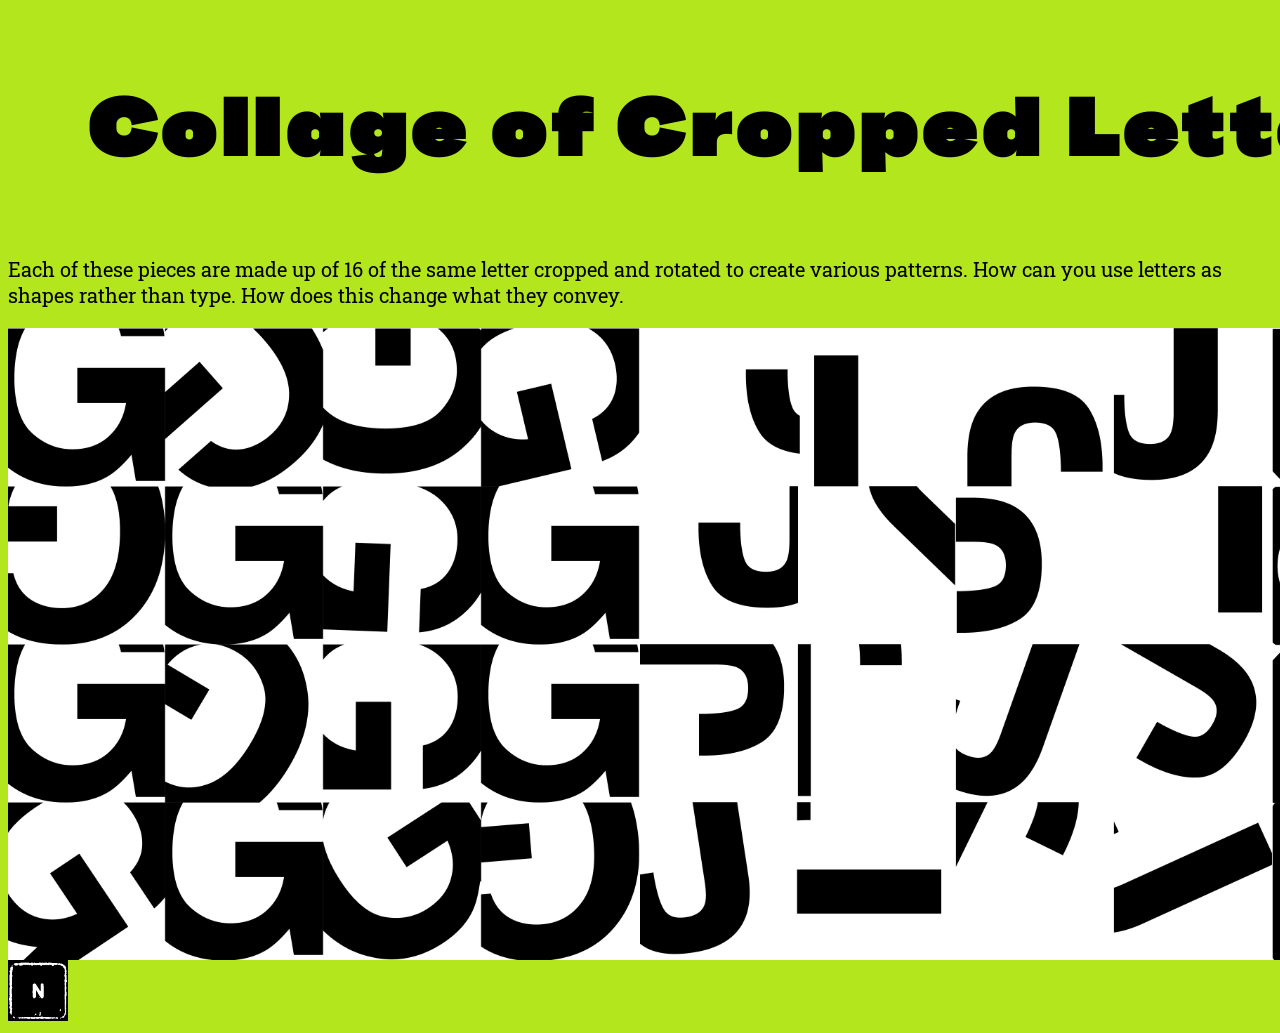
<file: digital-collage/index.html>
<!DOCTYPE html>
<html lang="en">

<head>
     <link rel="stylesheet" href="./styles.css">
     <title>Digital Collage</title>

    <link rel="preconnect" href="https://fonts.googleapis.com">
    <link rel="preconnect" href="https://fonts.gstatic.com" crossorigin>
    <link href="https://fonts.googleapis.com/css2?family=BBH+Sans+Hegarty&display=swap" rel="stylesheet">

    <link rel="preconnect" href="https://fonts.googleapis.com">
    <link rel="preconnect" href="https://fonts.gstatic.com" crossorigin>
    <link href="https://fonts.googleapis.com/css2?family=Roboto+Slab:wght@100..900&display=swap" rel="stylesheet">
</head>

<body>

<h1>Collage of Cropped Letters</h1>

<p id="secondary-text">Each of these pieces are made up of 16 of the same letter cropped and rotated to create various patterns. How can you use letters as shapes rather than type. How does this change what they convey.</p>
   <div class ="projgallery2" >
    <img src="./assets/CroppedLettersAssignment-01 copy.png" alt-text="collage of multiple cropped letters that are rotated and overlapped" style="width:50%">
    <img src="./assets/CroppedLettersAssignment-03 copy.png" alt-text="collage of multiple cropped letters that are rotated and overlapped" style="width:50%">
    <img src="./assets/CroppedLettersAssignment-04 copy.png" alt-text="collage of multiple cropped letters that are rotated and overlapped" style="width:50%">
     <img src="./assets/CroppedLettersAssignment-06 copy.png" alt-text="collage of multiple cropped letters that are rotated and overlapped" style="width:50%">
 <img src="./assets/CroppedLettersAssignment-07 copy.png" alt-text="collage of multiple cropped letters that are rotated and overlapped" style="width:50%">
 <img src="./assets/CroppedLettersAssignmentpt2-12 copy.png" alt-text="collage of multiple cropped letters that are rotated and overlapped" style="width:50%">
 <img src="./assets/CroppedLettersAssignmentpt2-13 copy.png" alt-text="collage of multiple cropped letters that are rotated and overlapped" style="width:50%">
 <img src="./assets/CroppedLettersAssignmentpt2-16 copy.png" alt-text="collage of multiple cropped letters that are rotated and overlapped" style="width:50%">

</div>
</body>
    <a href="../index.html"><img src="../assets/home-key.png" alt="homekey" style="width:60px"> </a>


</body>
















</html>
</file>
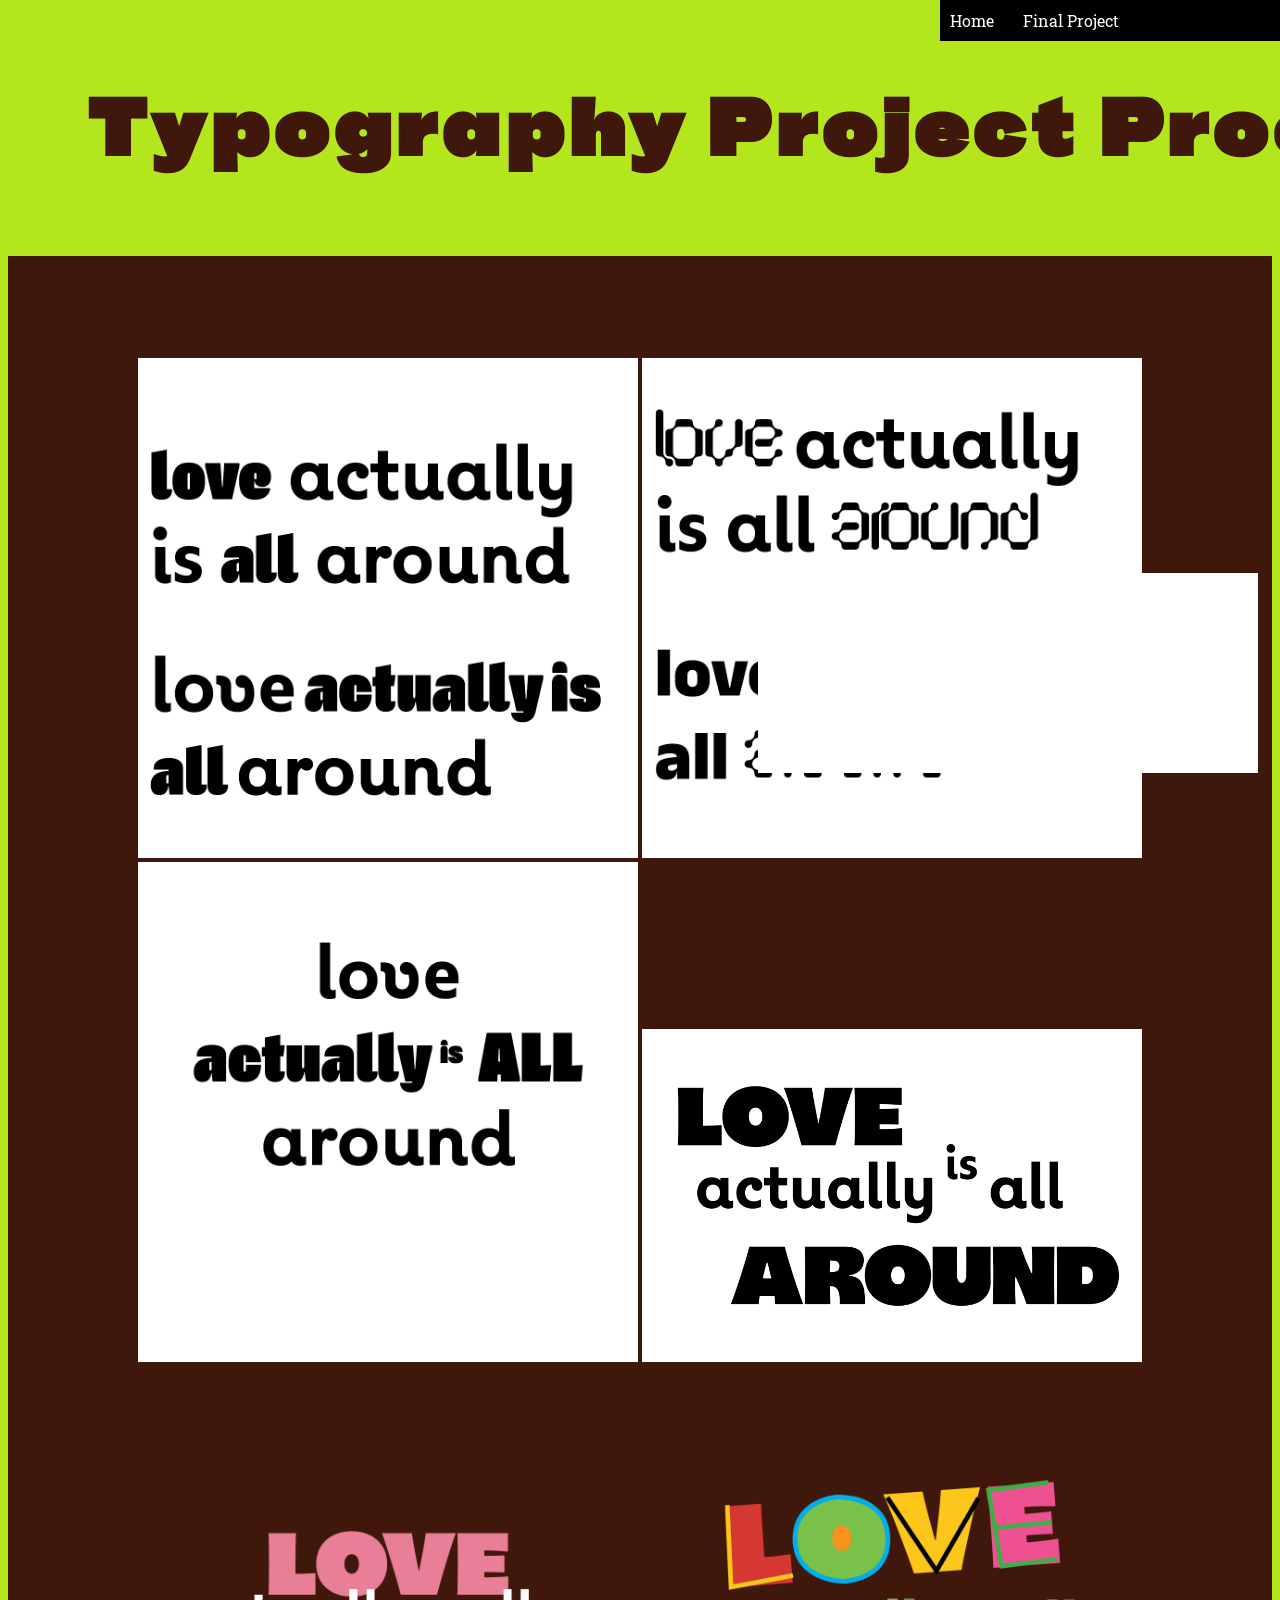
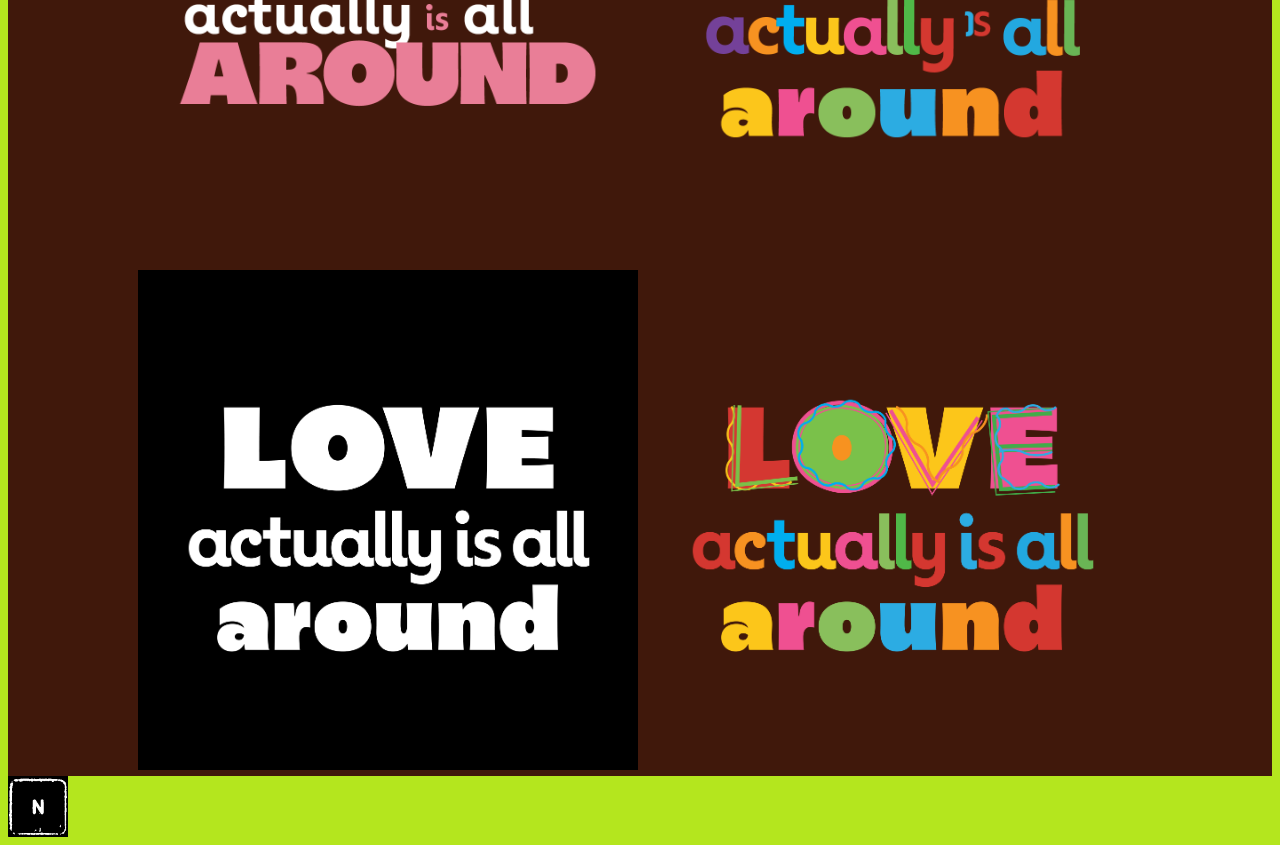
<file: holding-position/index.html>
<html>

    <head>
        <link rel="stylesheet" href="mantramerch.css">
        <title>Typography Project Process</title>

        <link rel="preconnect" href="https://fonts.googleapis.com">
        <link rel="preconnect" href="https://fonts.gstatic.com" crossorigin>
        <link href="https://fonts.googleapis.com/css2?family=BBH+Sans+Hegarty&display=swap" rel="stylesheet">

        <link rel="preconnect" href="https://fonts.googleapis.com">
        <link rel="preconnect" href="https://fonts.gstatic.com" crossorigin>
        <link href="https://fonts.googleapis.com/css2?family=Roboto+Slab:wght@100..900&display=swap" rel="stylesheet">
    </head>


    <body>

    <nav>
        <a href="./index.html">Home</a>
        <a href="./finalproject.html">Final Project</a>
    </nav>

        <h1>Typography Project Process</h1>

        <div class="imagecontainer">
            <img src="MantraMerchDraft1.png" alt text="Draft 1">
            <img src="MantraMerchDraft2.png" alt text="Draft 2">
            <img src="MantraMerchDraft3.png" alt text="Draft 3">
            <img src="stacktextdraft.png" alt text="stackedtextdraft">
            <div class="whitebox"></div>
            <img src="pinkandwhitetext.png" alt text="pinkandwhitetext">
            <img src="firstcolordraft.png" alt text="firstcolordraft">
            <img src="finalbwtext.png" alt text="finalbwtext">
            <img src="finalcolortext.png" alt text="finalcolortext">
        </div>
        
     <a href="../index.html"><img src="../assets/home-key.png" alt="homekey" style="width:60px"> </a>
    </body>
</html>
</file>
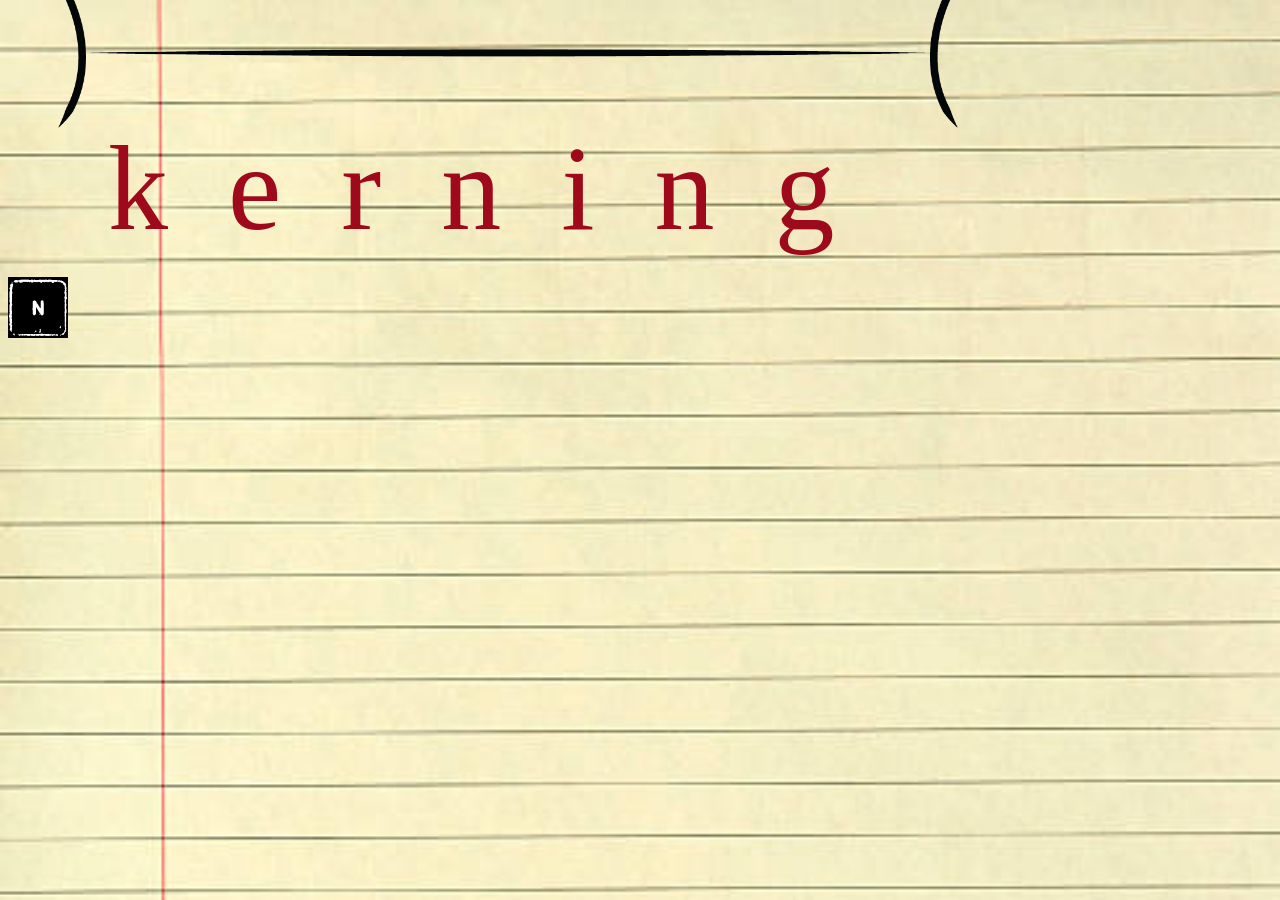
<file: hyperlink-project/index.html>
<!DOCTYPE html>
<html lang="en">

<head>
    <link rel="stylesheet" href="./styles.css">
</head>

<body>
    <p class="georgia">
        <span class="kern-a"><a href="./crafts.html">kerning</a></span>
    <p class="kerningline">
        <img src="kerningline.png" alt="kerningline" style="width:900px; height:150px">
    </p>
    </p>

    <a href="../index.html"><img src="../assets/home-key.png" alt="homekey" style="width:60px"> </a>
</body>

</html>
</file>
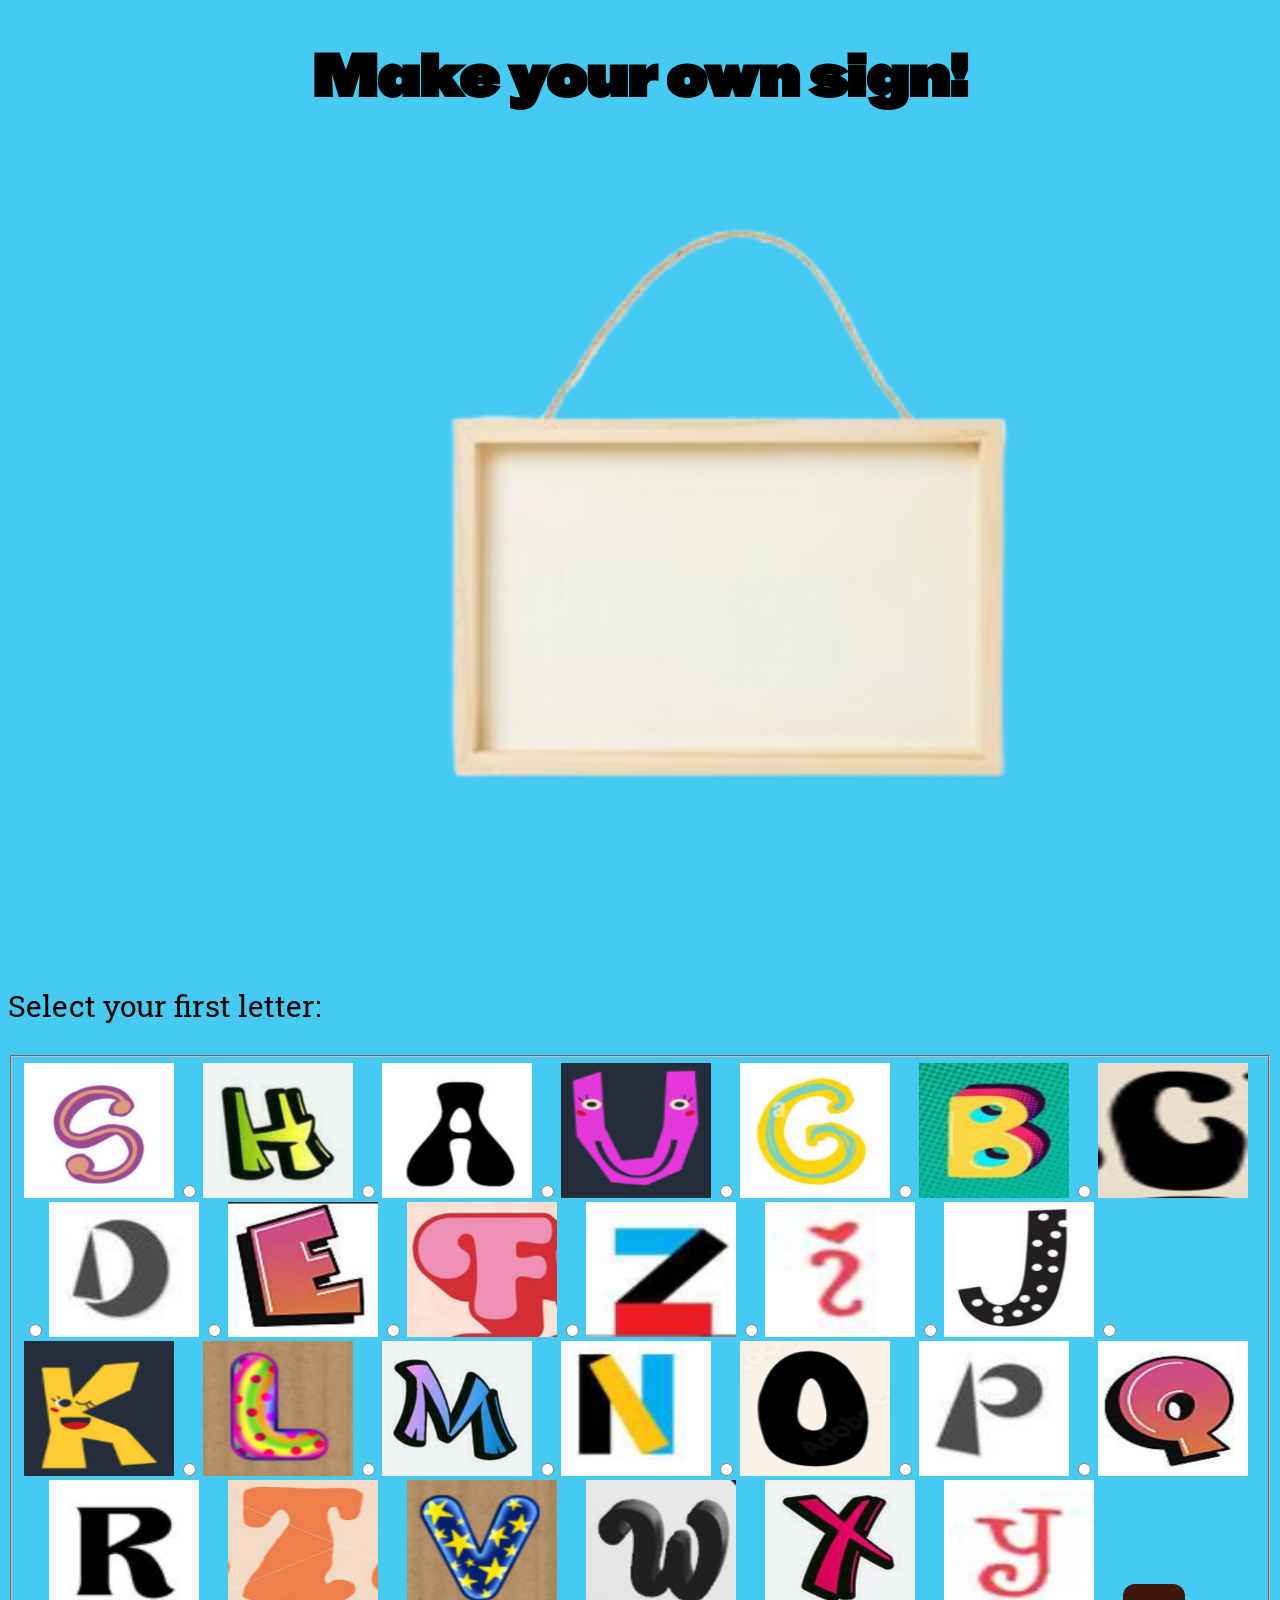
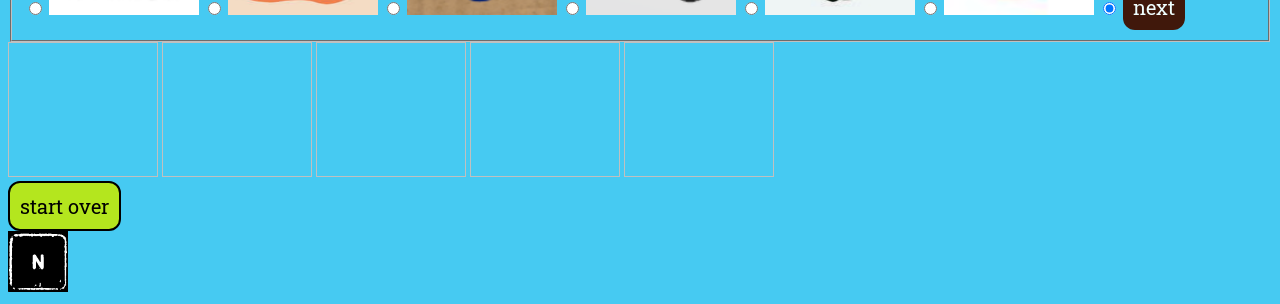
<file: interactive-storytelling/index.html>
<!DOCTYPE html>
<html lang="en">
<head>
    <meta charset="UTF-8">
    <meta name="viewport" content="width=device-width, initial-scale=1.0">
    <title>Making Your Sign</title>

    <link rel="stylesheet" href="./styles.css">

    <link rel="preconnect" href="https://fonts.googleapis.com">
    <link rel="preconnect" href="https://fonts.gstatic.com" crossorigin>
    <link href="https://fonts.googleapis.com/css2?family=BBH+Sans+Hegarty&display=swap" rel="stylesheet">

    <link rel="preconnect" href="https://fonts.googleapis.com">
    <link rel="preconnect" href="https://fonts.gstatic.com" crossorigin>
    <link href="https://fonts.googleapis.com/css2?family=Roboto+Slab:wght@100..900&display=swap" rel="stylesheet">

</head>
<body>
   
<h1>Make your own sign!</h1>
<img id = door-sign-template src = "./assets/door-sign-2.png" alt="blank door sign">
<div class="blank sign">
        
</div>

<div class="letterpanelshow" id="first-selection">
        <p>Select your first letter:</p>
        <fieldset>
            <label for="opt1"><img src="./assets/s-is.png"></label>
            <input type="radio" id="opt1" name="first-selection" value="./assets/s-is.png" checked />

            <label for="opt2"><img src="./assets/h-is.png"></label>
            <input type="radio" id="opt2" name="first-selection" value="./assets/h-is.png" checked />

            <label for="opt3"><img src="./assets/a-is.png"></label>
            <input type="radio" id="opt3" name="first-selection" value="./assets/a-is.png" checked />

            <label for="opt4"><img src="./assets/u-is.png"></label>
            <input type="radio" id="opt4" name="first-selection" value="./assets/u-is.png" checked />

            <label for="opt5"><img src="./assets/g-is.png"></label>
            <input type="radio" id="opt5" name="first-selection" value="./assets/g-is.png" checked />

            <label for="opt6"><img src="./assets/b-is.png"></label>
            <input type="radio" id="opt6" name="first-selection" value="./assets/b-is.png" checked />

            <label for="opt7"><img src="./assets/c-is.png"></label>
            <input type="radio" id="opt7" name="first-selection" value="./assets/c-is.png" checked />

            <label for="opt8"><img src="./assets/d-is.png"></label>
            <input type="radio" id="opt8" name="first-selection" value="./assets/d-is.png" checked />

            <label for="opt9"><img src="./assets/e-is.png"></label>
            <input type="radio" id="opt9" name="first-selection" value="./assets/e-is.png" checked />

            <label for="opt10"><img src="./assets/f-is.png"></label>
            <input type="radio" id="opt10" name="first-selection" value="./assets/f-is.png" checked />

            <label for="opt11"><img src="./assets/z-is.png"></label>
            <input type="radio" id="opt11" name="first-selection" value="./assets/z-is.png" checked />

            <label for="opt12"><img src="./assets/i-is.png"></label>
            <input type="radio" id="opt12" name="first-selection" value="./assets/i-is.png" checked />

            <label for="opt13"><img src="./assets/j-is.png"></label>
            <input type="radio" id="opt13" name="first-selection" value="./assets/j-is.png" checked />

            <label for="opt14"><img src="./assets/k-is.png"></label>
            <input type="radio" id="opt14" name="first-selection" value="./assets/k-is.png" checked />

            <label for="opt15"><img src="./assets/l-is.png"></label>
            <input type="radio" id="opt15" name="first-selection" value="./assets/l-is.png" checked />

            <label for="opt16"><img src="./assets/m-is.png"></label>
            <input type="radio" id="opt16" name="first-selection" value="./assets/m-is.png" checked />
            
            <label for="opt17"><img src="./assets/n-is.png"></label>
            <input type="radio" id="opt17" name="first-selection" value="./assets/n-is.png" checked />

            <label for="opt18"><img src="./assets/o-is.png"></label>
            <input type="radio" id="opt18" name="first-selection" value="./assets/o-is.png" checked />

            <label for="opt19"><img src="./assets/p-is.png"></label>
            <input type="radio" id="opt19" name="first-selection" value="./assets/p-is.png" checked />

            <label for="opt20"><img src="./assets/q-is.png"></label>
            <input type="radio" id="opt20" name="first-selection" value="./assets/q-is.png" checked />

            <label for="opt21"><img src="./assets/r-is.png"></label>
            <input type="radio" id="opt21" name="first-selection" value="./assets/r-is.png" checked />

            <label for="opt22"><img src="./assets/t-is.png"></label>
            <input type="radio" id="opt22" name="first-selection" value="./assets/t-is.png" checked />

            <label for="opt23"><img src="./assets/v-is.png"></label>
            <input type="radio" id="opt23" name="first-selection" value="./assets/v-is.png" checked />

            <label for="opt24"><img src="./assets/w-is.png"></label>
            <input type="radio" id="opt24" name="first-selection" value="./assets/w-is.png" checked />

            <label for="opt25"><img src="./assets/x-is.png"></label>
            <input type="radio" id="opt25" name="first-selection" value="./assets/x-is.png" checked />

            <label for="opt26"><img src="./assets/y-is.png"></label>
            <input type="radio" id="opt26" name="first-selection" value="./assets/y-is.png" checked />


            <button id="first-letter-button">next</button>
        </fieldset>

       
    </div>


    
    <div class="letterpanelhide" id="second-selection">
        <p>Select your second letter:</p>
         <fieldset>
            <label for="opt1"><img src="./assets/s-is.png"></label>
            <input type="radio" id="opt1" name="second-selection" value="./assets/s-is.png" checked />

            <label for="opt2"><img src="./assets/h-is.png"></label>
            <input type="radio" id="opt2" name="second-selection" value="./assets/h-is.png" checked />

            <label for="opt3"><img src="./assets/a-is.png"></label>
            <input type="radio" id="opt3" name="second-selection" value="./assets/a-is.png" checked />

            <label for="opt4"><img src="./assets/u-is.png"></label>
            <input type="radio" id="opt4" name="second-selection" value="./assets/u-is.png" checked />

            <label for="opt5"><img src="./assets/g-is.png"></label>
            <input type="radio" id="opt5" name="second-selection" value="./assets/g-is.png" checked />

            <label for="opt6"><img src="./assets/b-is.png"></label>
            <input type="radio" id="opt6" name="second-selection" value="./assets/b-is.png" checked />

            <label for="opt7"><img src="./assets/c-is.png"></label>
            <input type="radio" id="opt7" name="second-selection" value="./assets/c-is.png" checked />

            <label for="opt8"><img src="./assets/d-is.png"></label>
            <input type="radio" id="opt8" name="second-selection" value="./assets/d-is.png" checked />

            <label for="opt9"><img src="./assets/e-is.png"></label>
            <input type="radio" id="opt9" name="second-selection" value="./assets/e-is.png" checked />

            <label for="opt10"><img src="./assets/f-is.png"></label>
            <input type="radio" id="opt10" name="second-selection" value="./assets/f-is.png" checked />

            <label for="opt11"><img src="./assets/z-is.png"></label>
            <input type="radio" id="opt11" name="second-selection" value="./assets/z-is.png" checked />

            <label for="opt12"><img src="./assets/i-is.png"></label>
            <input type="radio" id="opt12" name="second-selection" value="./assets/i-is.png" checked />

            <label for="opt13"><img src="./assets/j-is.png"></label>
            <input type="radio" id="opt13" name="second-selection" value="./assets/j-is.png" checked />

            <label for="opt14"><img src="./assets/k-is.png"></label>
            <input type="radio" id="opt14" name="second-selection" value="./assets/k-is.png" checked />

            <label for="opt15"><img src="./assets/l-is.png"></label>
            <input type="radio" id="opt15" name="second-selection" value="./assets/l-is.png" checked />

            <label for="opt16"><img src="./assets/m-is.png"></label>
            <input type="radio" id="opt16" name="second-selection" value="./assets/m-is.png" checked />
            
            <label for="opt17"><img src="./assets/n-is.png"></label>
            <input type="radio" id="opt17" name="second-selection" value="./assets/n-is.png" checked />

            <label for="opt18"><img src="./assets/o-is.png"></label>
            <input type="radio" id="opt18" name="second-selection" value="./assets/o-is.png" checked />

            <label for="opt19"><img src="./assets/p-is.png"></label>
            <input type="radio" id="opt19" name="second-selection" value="./assets/p-is.png" checked />

            <label for="opt20"><img src="./assets/q-is.png"></label>
            <input type="radio" id="opt20" name="second-selection" value="./assets/q-is.png" checked />

            <label for="opt21"><img src="./assets/r-is.png"></label>
            <input type="radio" id="opt21" name="second-selection" value="./assets/r-is.png" checked />

            <label for="opt22"><img src="./assets/t-is.png"></label>
            <input type="radio" id="opt22" name="second-selection" value="./assets/t-is.png" checked />

            <label for="opt23"><img src="./assets/v-is.png"></label>
            <input type="radio" id="opt23" name="second-selection" value="./assets/v-is.png" checked />

            <label for="opt24"><img src="./assets/w-is.png"></label>
            <input type="radio" id="opt24" name="second-selection" value="./assets/w-is.png" checked />

            <label for="opt25"><img src="./assets/x-is.png"></label>
            <input type="radio" id="opt25" name="second-selection" value="./assets/x-is.png" checked />

            <label for="opt26"><img src="./assets/y-is.png"></label>
            <input type="radio" id="opt26" name="second-selection" value="./assets/y-is.png" checked />
        </fieldset>
        <button id="second-letter-button">next</button>
    </div>



     <div class="letterpanelhide" id="third-selection">
        <p>Select your third letter:</p>
         <fieldset>
            <label for="opt1"><img src="./assets/s-is.png"></label>
            <input type="radio" id="opt1" name="third-selection" value="./assets/s-is.png" checked />

            <label for="opt2"><img src="./assets/h-is.png"></label>
            <input type="radio" id="opt2" name="third-selection" value="./assets/h-is.png" checked />

            <label for="opt3"><img src="./assets/a-is.png"></label>
            <input type="radio" id="opt3" name="third-selection" value="./assets/a-is.png" checked />

            <label for="opt4"><img src="./assets/u-is.png"></label>
            <input type="radio" id="opt4" name="third-selection" value="./assets/u-is.png" checked />

            <label for="opt5"><img src="./assets/g-is.png"></label>
            <input type="radio" id="opt5" name="third-selection" value="./assets/g-is.png" checked />

            <label for="opt6"><img src="./assets/b-is.png"></label>
            <input type="radio" id="opt6" name="third-selection" value="./assets/b-is.png" checked />

            <label for="opt7"><img src="./assets/c-is.png"></label>
            <input type="radio" id="opt7" name="third-selection" value="./assets/c-is.png" checked />

            <label for="opt8"><img src="./assets/d-is.png"></label>
            <input type="radio" id="opt8" name="third-selection" value="./assets/d-is.png" checked />

            <label for="opt9"><img src="./assets/e-is.png"></label>
            <input type="radio" id="opt9" name="third-selection" value="./assets/e-is.png" checked />

            <label for="opt10"><img src="./assets/f-is.png"></label>
            <input type="radio" id="opt10" name="third-selection" value="./assets/f-is.png" checked />

            <label for="opt11"><img src="./assets/z-is.png"></label>
            <input type="radio" id="opt11" name="third-selection" value="./assets/z-is.png" checked />

            <label for="opt12"><img src="./assets/i-is.png"></label>
            <input type="radio" id="opt12" name="third-selection" value="./assets/i-is.png" checked />

            <label for="opt13"><img src="./assets/j-is.png"></label>
            <input type="radio" id="opt13" name="third-selection" value="./assets/j-is.png" checked />

            <label for="opt14"><img src="./assets/k-is.png"></label>
            <input type="radio" id="opt14" name="third-selection" value="./assets/k-is.png" checked />

            <label for="opt15"><img src="./assets/l-is.png"></label>
            <input type="radio" id="opt15" name="third-selection" value="./assets/l-is.png" checked />

            <label for="opt16"><img src="./assets/m-is.png"></label>
            <input type="radio" id="opt16" name="third-selection" value="./assets/m-is.png" checked />
            
            <label for="opt17"><img src="./assets/n-is.png"></label>
            <input type="radio" id="opt17" name="third-selection" value="./assets/n-is.png" checked />

            <label for="opt18"><img src="./assets/o-is.png"></label>
            <input type="radio" id="opt18" name="third-selection" value="./assets/o-is.png" checked />

            <label for="opt19"><img src="./assets/p-is.png"></label>
            <input type="radio" id="opt19" name="third-selection" value="./assets/p-is.png" checked />

            <label for="opt20"><img src="./assets/q-is.png"></label>
            <input type="radio" id="opt20" name="third-selection" value="./assets/q-is.png" checked />

            <label for="opt21"><img src="./assets/r-is.png"></label>
            <input type="radio" id="opt21" name="third-selection" value="./assets/r-is.png" checked />

            <label for="opt22"><img src="./assets/t-is.png"></label>
            <input type="radio" id="opt22" name="third-selection" value="./assets/t-is.png" checked />

            <label for="opt23"><img src="./assets/v-is.png"></label>
            <input type="radio" id="opt23" name="third-selection" value="./assets/v-is.png" checked />

            <label for="opt24"><img src="./assets/w-is.png"></label>
            <input type="radio" id="opt24" name="third-selection" value="./assets/w-is.png" checked />

            <label for="opt25"><img src="./assets/x-is.png"></label>
            <input type="radio" id="opt25" name="third-selection" value="./assets/x-is.png" checked />

            <label for="opt26"><img src="./assets/y-is.png"></label>
            <input type="radio" id="opt26" name="third-selection" value="./assets/y-is.png" checked />
        </fieldset>
        <button id="third-letter-button">next</button>
    </div>

    <div class="letterpanelhide" id="fourth-selection">
        <p>Select your fourth letter:</p>
         <fieldset>
            <label for="opt1"><img src="./assets/s-is.png"></label>
            <input type="radio" id="opt1" name="fourth-selection" value="./assets/s-is.png" checked />

            <label for="opt2"><img src="./assets/h-is.png"></label>
            <input type="radio" id="opt2" name="fourth-selection" value="./assets/h-is.png" checked />

            <label for="opt3"><img src="./assets/a-is.png"></label>
            <input type="radio" id="opt3" name="fourth-selection" value="./assets/a-is.png" checked />

            <label for="opt4"><img src="./assets/u-is.png"></label>
            <input type="radio" id="opt4" name="fourth-selection" value="./assets/u-is.png" checked />

             <label for="opt5"><img src="./assets/g-is.png"></label>
            <input type="radio" id="opt5" name="fourth-selection" value="./assets/g-is.png" checked />

            <label for="opt6"><img src="./assets/b-is.png"></label>
            <input type="radio" id="opt6" name="fourth-selection" value="./assets/b-is.png" checked />

            <label for="opt7"><img src="./assets/c-is.png"></label>
            <input type="radio" id="opt7" name="fourth-selection" value="./assets/c-is.png" checked />

            <label for="opt8"><img src="./assets/d-is.png"></label>
            <input type="radio" id="opt8" name="fourth-selection" value="./assets/d-is.png" checked />

            <label for="opt9"><img src="./assets/e-is.png"></label>
            <input type="radio" id="opt9" name="fourth-selection" value="./assets/e-is.png" checked />

            <label for="opt10"><img src="./assets/f-is.png"></label>
            <input type="radio" id="opt10" name="fourth-selection" value="./assets/f-is.png" checked />

            <label for="opt11"><img src="./assets/z-is.png"></label>
            <input type="radio" id="opt11" name="fourth-selection" value="./assets/z-is.png" checked />

            <label for="opt12"><img src="./assets/i-is.png"></label>
            <input type="radio" id="opt12" name="fourth-selection" value="./assets/i-is.png" checked />

            <label for="opt13"><img src="./assets/j-is.png"></label>
            <input type="radio" id="opt13" name="fourth-selection" value="./assets/j-is.png" checked />

            <label for="opt14"><img src="./assets/k-is.png"></label>
            <input type="radio" id="opt14" name="fourth-selection" value="./assets/k-is.png" checked />

            <label for="opt15"><img src="./assets/l-is.png"></label>
            <input type="radio" id="opt15" name="fourth-selection" value="./assets/l-is.png" checked />

            <label for="opt16"><img src="./assets/m-is.png"></label>
            <input type="radio" id="opt16" name="fourth-selection" value="./assets/m-is.png" checked />
            
            <label for="opt17"><img src="./assets/n-is.png"></label>
            <input type="radio" id="opt17" name="fourth-selection" value="./assets/n-is.png" checked />

            <label for="opt18"><img src="./assets/o-is.png"></label>
            <input type="radio" id="opt18" name="fourth-selection" value="./assets/o-is.png" checked />

            <label for="opt19"><img src="./assets/p-is.png"></label>
            <input type="radio" id="opt19" name="fourth-selection" value="./assets/p-is.png" checked />

            <label for="opt20"><img src="./assets/q-is.png"></label>
            <input type="radio" id="opt20" name="fourth-selection" value="./assets/q-is.png" checked />

            <label for="opt21"><img src="./assets/r-is.png"></label>
            <input type="radio" id="opt21" name="fourth-selection" value="./assets/r-is.png" checked />

            <label for="opt22"><img src="./assets/t-is.png"></label>
            <input type="radio" id="opt22" name="fourth-selection" value="./assets/t-is.png" checked />

            <label for="opt23"><img src="./assets/v-is.png"></label>
            <input type="radio" id="opt23" name="fourth-selection" value="./assets/v-is.png" checked />

            <label for="opt24"><img src="./assets/w-is.png"></label>
            <input type="radio" id="opt24" name="fourth-selection" value="./assets/w-is.png" checked />

            <label for="opt25"><img src="./assets/x-is.png"></label>
            <input type="radio" id="opt25" name="fourth-selection" value="./assets/x-is.png" checked />

            <label for="opt26"><img src="./assets/y-is.png"></label>
            <input type="radio" id="opt26" name="fourth-selection" value="./assets/y-is.png" checked />
        </fieldset>
        <button id="fourth-letter-button">next</button>
    </div>


<div class="letterpanelhide" id="fifth-selection">
        <p>Select your fifth letter:</p>
         <fieldset>
            <label for="opt1"><img src="./assets/s-is.png"></label>
            <input type="radio" id="opt1" name="fifth-selection" value="./assets/s-is.png" checked />

            <label for="opt2"><img src="./assets/h-is.png"></label>
            <input type="radio" id="opt2" name="fifth-selection" value="./assets/h-is.png" checked />

            <label for="opt3"><img src="./assets/a-is.png"></label>
            <input type="radio" id="opt3" name="fifth-selection" value="./assets/a-is.png" checked />

            <label for="opt4"><img src="./assets/u-is.png"></label>
            <input type="radio" id="opt4" name="fifth-selection" value="./assets/u-is.png" checked />

            <label for="opt5"><img src="./assets/g-is.png"></label>
            <input type="radio" id="opt5" name="fifth-selection" value="./assets/g-is.png" checked />

            <label for="opt6"><img src="./assets/b-is.png"></label>
            <input type="radio" id="opt6" name="fifth-selection" value="./assets/b-is.png" checked />

            <label for="opt7"><img src="./assets/c-is.png"></label>
            <input type="radio" id="opt7" name="fifth-selection" value="./assets/c-is.png" checked />

            <label for="opt8"><img src="./assets/d-is.png"></label>
            <input type="radio" id="opt8" name="fifth-selection" value="./assets/d-is.png" checked />

            <label for="opt9"><img src="./assets/e-is.png"></label>
            <input type="radio" id="opt9" name="fifth-selection" value="./assets/e-is.png" checked />

            <label for="opt10"><img src="./assets/f-is.png"></label>
            <input type="radio" id="opt10" name="fifth-selection" value="./assets/f-is.png" checked />

            <label for="opt11"><img src="./assets/z-is.png"></label>
            <input type="radio" id="opt11" name="fifth-selection" value="./assets/z-is.png" checked />

            <label for="opt12"><img src="./assets/i-is.png"></label>
            <input type="radio" id="opt12" name="fifth-selection" value="./assets/i-is.png" checked />

            <label for="opt13"><img src="./assets/j-is.png"></label>
            <input type="radio" id="opt13" name="fifth-selection" value="./assets/j-is.png" checked />

            <label for="opt14"><img src="./assets/k-is.png"></label>
            <input type="radio" id="opt14" name="fifth-selection" value="./assets/k-is.png" checked />

            <label for="opt15"><img src="./assets/l-is.png"></label>
            <input type="radio" id="opt15" name="fifth-selection" value="./assets/l-is.png" checked />

            <label for="opt16"><img src="./assets/m-is.png"></label>
            <input type="radio" id="opt16" name="fifth-selection" value="./assets/m-is.png" checked />
            
            <label for="opt17"><img src="./assets/n-is.png"></label>
            <input type="radio" id="opt17" name="fifth-selection" value="./assets/n-is.png" checked />

            <label for="opt18"><img src="./assets/o-is.png"></label>
            <input type="radio" id="opt18" name="fifth-selection" value="./assets/o-is.png" checked />

            <label for="opt19"><img src="./assets/p-is.png"></label>
            <input type="radio" id="opt19" name="fifth-selection" value="./assets/p-is.png" checked />

            <label for="opt20"><img src="./assets/q-is.png"></label>
            <input type="radio" id="opt20" name="fifth-selection" value="./assets/q-is.png" checked />

            <label for="opt21"><img src="./assets/r-is.png"></label>
            <input type="radio" id="opt21" name="fifth-selection" value="./assets/r-is.png" checked />

            <label for="opt22"><img src="./assets/t-is.png"></label>
            <input type="radio" id="opt22" name="fifth-selection" value="./assets/t-is.png" checked />

            <label for="opt23"><img src="./assets/v-is.png"></label>
            <input type="radio" id="opt23" name="fifth-selection" value="./assets/v-is.png" checked />

            <label for="opt24"><img src="./assets/w-is.png"></label>
            <input type="radio" id="opt24" name="fifth-selection" value="./assets/w-is.png" checked />

            <label for="opt25"><img src="./assets/x-is.png"></label>
            <input type="radio" id="opt25" name="fifth-selection" value="./assets/x-is.png" checked />

            <label for="opt26"><img src="./assets/y-is.png"></label>
            <input type="radio" id="opt26" name="fifth-selection" value="./assets/y-is.png" checked />
        </fieldset>
        <button id="fifth-letter-button">next</button>
    </div>



     <div class="letter panel hide" id="decorated-sign">
        <div id="sign-collage">
            <img id="ul">
            <img id="sl">
            <img id="hl">
            <img id="al">
            <img id="gl">
        </div>
        <button id="back-button">start over</button>
    </div>

<a href="../index.html"><img id="home-key" src="../assets/home-key.png" alt="homekey" style="width:60px"> </a>

    <script src="./main.js"></script>
</body>
</html>
</file>
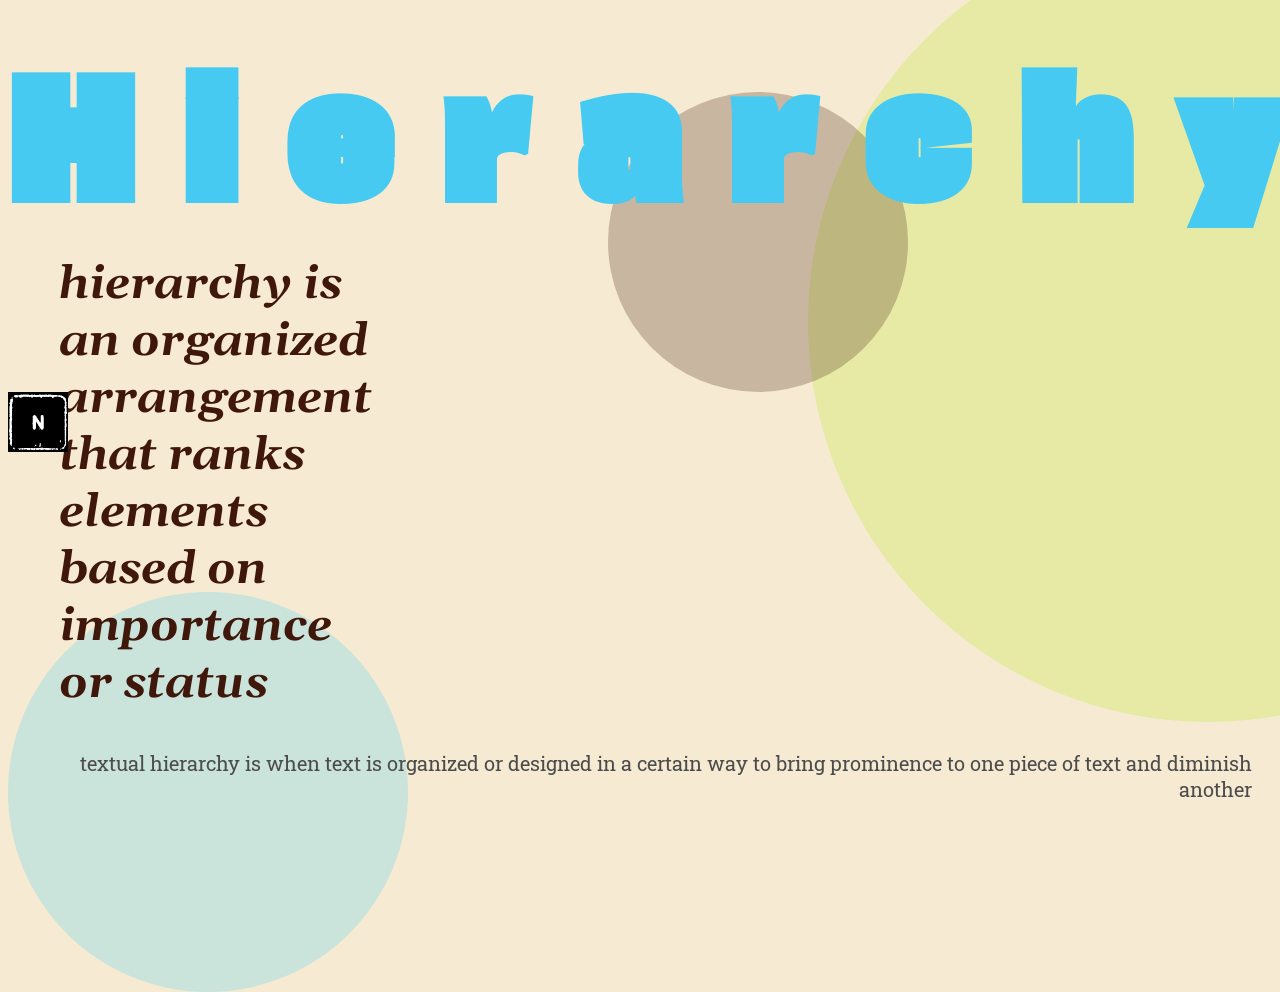
<file: layers-project/index.html>
<!DOCTYPE html>
<html lang="en">

<head>
    <title>Layers Project</title>

    <link rel="stylesheet" href="./styles.css">
    <link rel="preconnect" href="https://fonts.googleapis.com">
    <link rel="preconnect" href="https://fonts.gstatic.com" crossorigin>
    <link href="https://fonts.googleapis.com/css2?family=Gasoek+One&display=swap" rel="stylesheet">

    <link rel="preconnect" href="https://fonts.googleapis.com">
    <link rel="preconnect" href="https://fonts.gstatic.com" crossorigin>
    <link href="https://fonts.googleapis.com/css2?family=Gelasio:ital,wght@0,400..700;1,400..700&display=swap" rel="stylesheet">

    <link rel="preconnect" href="https://fonts.googleapis.com">
    <link rel="preconnect" href="https://fonts.gstatic.com" crossorigin>
    <link href="https://fonts.googleapis.com/css2?family=BBH+Sans+Hegarty&display=swap" rel="stylesheet">

    <link rel="preconnect" href="https://fonts.googleapis.com">
        <link rel="preconnect" href="https://fonts.gstatic.com" crossorigin>
        <link href="https://fonts.googleapis.com/css2?family=Roboto+Slab:wght@100..900&display=swap" rel="stylesheet">


</head>

<body>
    <div class="gasoek">
        <h1>Hierarchy</h1>
    </div>

    <div class="gelasio">
        <h2>hierarchy is an organized arrangement that ranks elements based on importance or status</h2>
    </div>

    <div id="bodytext">
        <p>textual hierarchy is when text is organized or designed in a certain way to bring prominence to one piece of
            text and diminish another</p>
    </div>

    <div class="circleorange"></div>

    <div class="circleblue"></div>

    <div class="smallcircleorange"></div>

    <a href="../index.html"><img src="../assets/home-key.png" alt="homekey" style="width:60px"> </a>
</body>

</html>
</file>
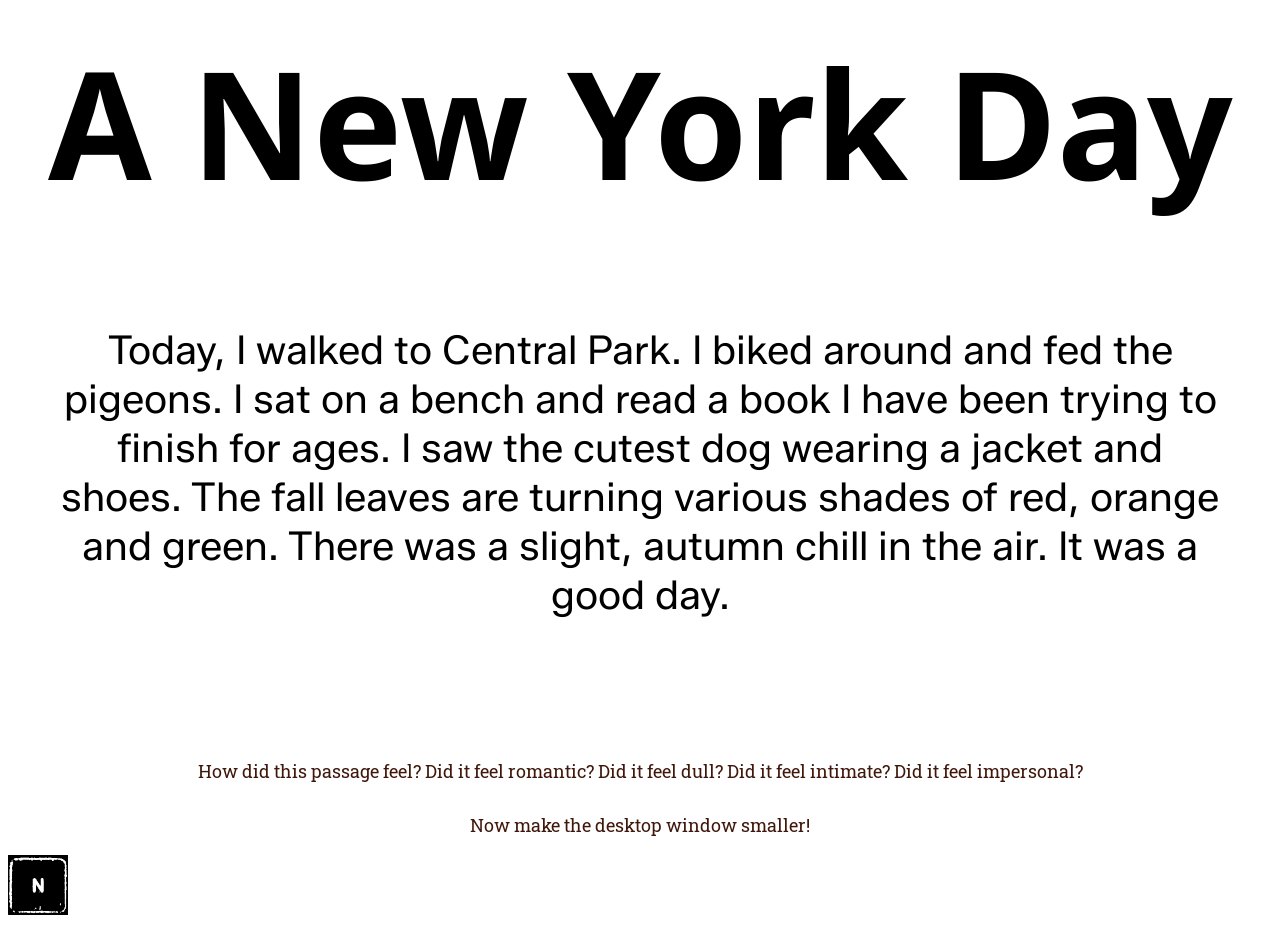
<file: shifting-perspectives/index.html>
<!DOCTYPE html>
<html lang="en">

<head>
    <title>Shifting Perspectives</title>

    <link rel="stylesheet" href="./styles.css">

    <link rel="preconnect" href="https://fonts.googleapis.com">
    <link rel="preconnect" href="https://fonts.gstatic.com" crossorigin>
    <link href="https://fonts.googleapis.com/css2?family=Noto+Sans:ital,wght@0,100..900;1,100..900&display=swap" rel="stylesheet">

    <link rel="preconnect" href="https://fonts.googleapis.com">
    <link rel="preconnect" href="https://fonts.gstatic.com" crossorigin>
    <link href="https://fonts.googleapis.com/css2?family=Zalando+Sans:ital,wght@0,200..900;1,200..900&display=swap" rel="stylesheet">

    <link rel="preconnect" href="https://fonts.googleapis.com">
    <link rel="preconnect" href="https://fonts.gstatic.com" crossorigin>
    <link href="https://fonts.googleapis.com/css2?family=Pinyon+Script&display=swap" rel="stylesheet">

     <link rel="preconnect" href="https://fonts.googleapis.com">
    <link rel="preconnect" href="https://fonts.gstatic.com" crossorigin>
    <link href="https://fonts.googleapis.com/css2?family=Roboto+Slab:wght@100..900&display=swap" rel="stylesheet">
</head>

<body>
    <div class="desktop">
        <h1 id="notosans">A New York Day</h1>

        <p id="zalando">Today, I walked to Central Park. I biked around and fed the pigeons. I sat on a bench and read a book I have been trying to finish for ages. I saw the cutest dog wearing a jacket and shoes. The fall leaves are turning various shades of red, orange and green. There was a slight, autumn chill in the air. It was a good day.</p>

        <p class="questions">How did this passage feel? Did it feel romantic? Did it feel dull? Did it feel intimate? Did it feel impersonal?</p>

        <p class="question-2">Now make the desktop window smaller!</p>

        <a href="../index.html"><img src="../assets/home-key.png" alt="homekey" style="width:60px"> </a>
    </div>

    <div class="mobile">
        <h1 id="pinyontitle">A New York Day</h1>

        <p id="pinyonbody">Today, I walked to Central Park. I biked around and fed the pigeons. I sat on a bench and read a book I have been trying to finish for ages. I saw the cutest dog wearing a jacket and shoes. The fall leaves are turning various shades of red, orange and green. There was a slight, autumn chill in the air. It was a good day.</p>

        <p class="questions">How did this passage feel? Did it feel romantic? Did it feel dull? Did it feel intimate? Did it feel impersonal?</p>
        
        <p class="question-2">Now make the mobile window larger!</p>

        <a href="../index.html"><img src="../assets/home-key.png" alt="homekey" style="width:60px"> </a>
    </div>
</body>





</html>
</file>
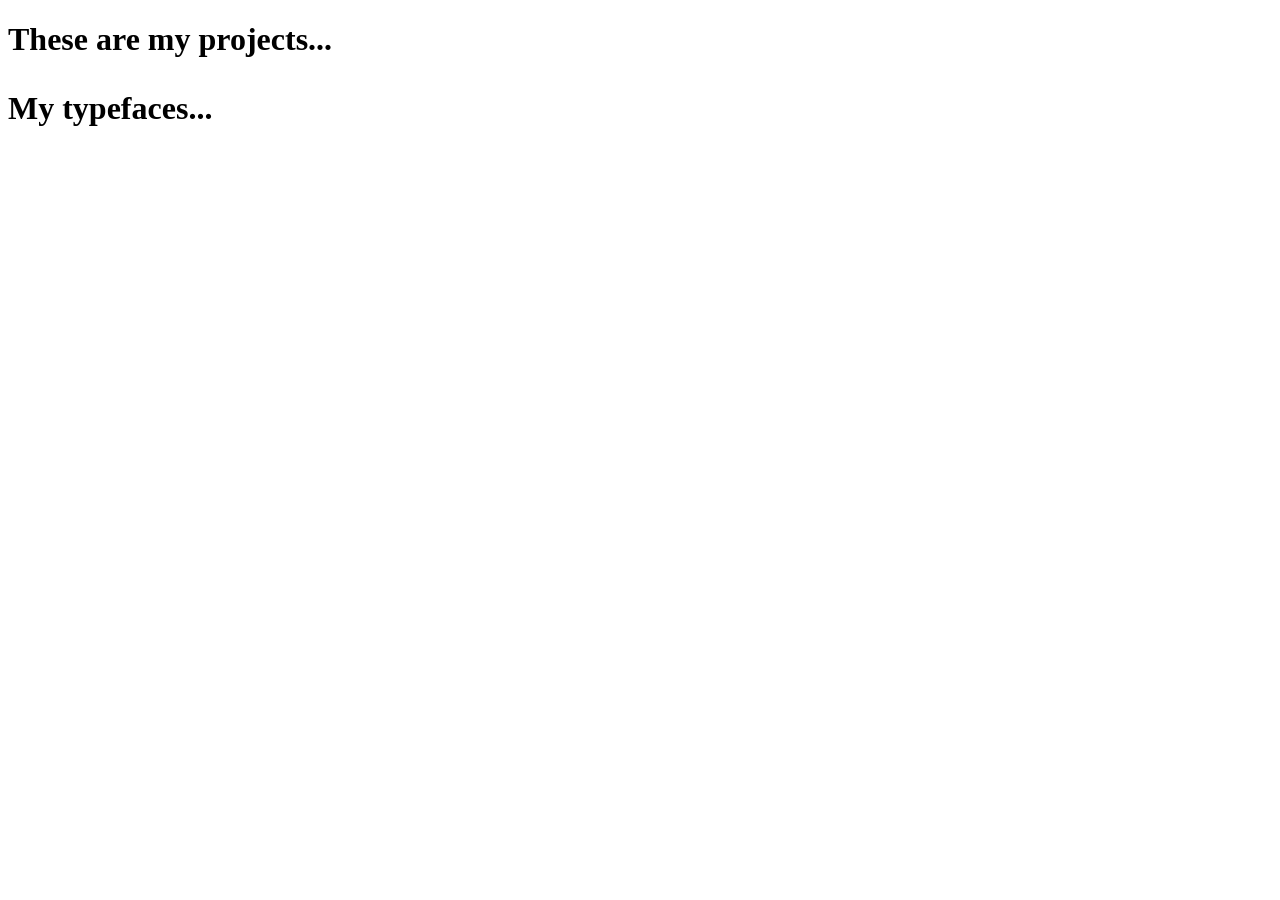
<file: time-as-material/index.html>
<!DOCTYPE html>
<html lang="en">

<head>
    <title>Time as Material</title>
    <link rel="stylesheet" href="./styles.css">

    <link rel="preconnect" href="https://fonts.googleapis.com">
    <link rel="preconnect" href="https://fonts.gstatic.com" crossorigin>
    <link href="https://fonts.googleapis.com/css2?family=BBH+Sans+Hegarty&display=swap" rel="stylesheet">

    <link rel="preconnect" href="https://fonts.googleapis.com">
    <link rel="preconnect" href="https://fonts.gstatic.com" crossorigin>
    <link href="https://fonts.googleapis.com/css2?family=Roboto+Slab:wght@100..900&display=swap" rel="stylesheet">
</head>

<body>

<h1 id="typewriter">These are my projects...</p>
<h1 id="typewriter2">My typefaces...</p>

</body>
</file>
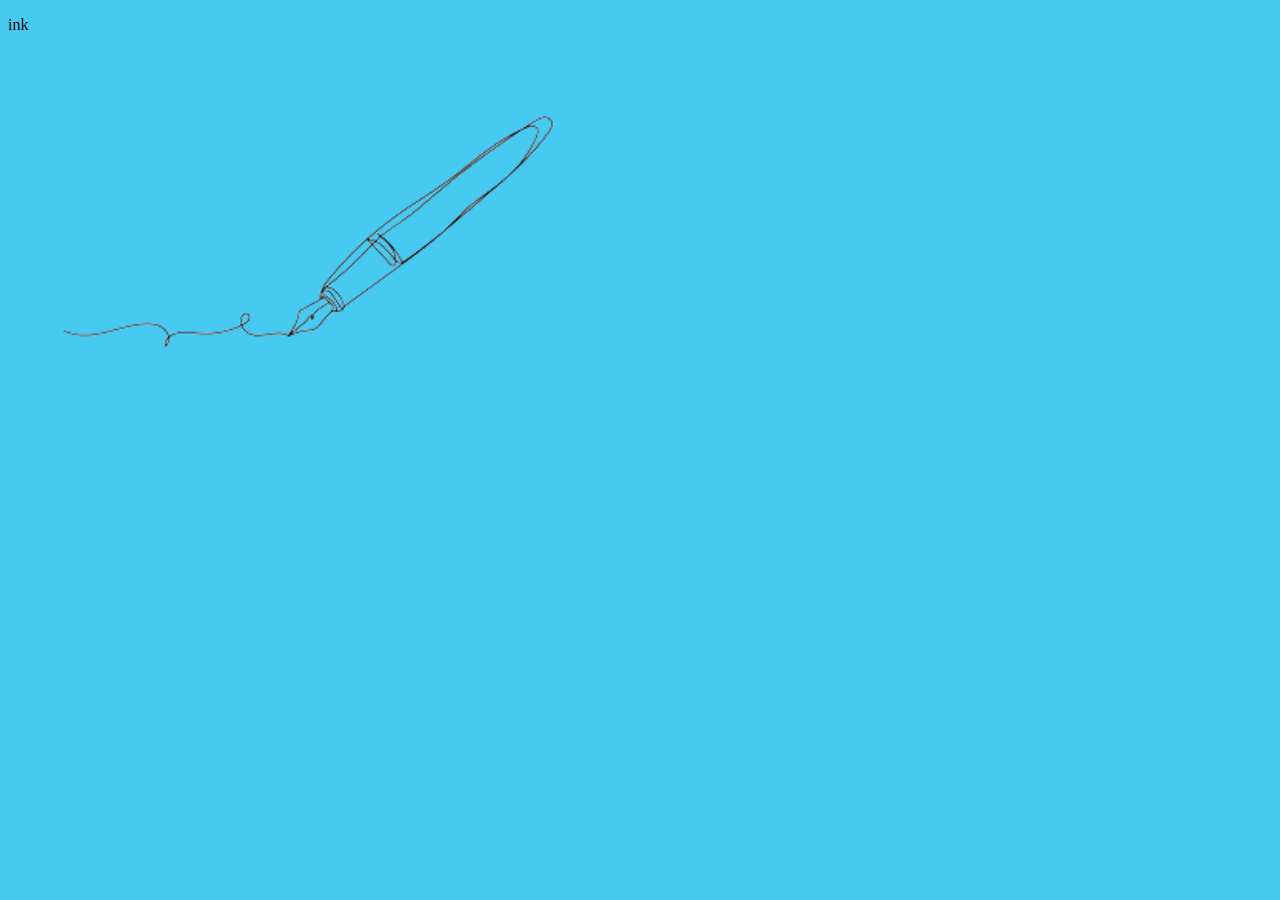
<file: ink.html>
<!DOCTYPE html>
<html lang="en">
    <head>
        <link rel="stylesheet" href="./styles.css">
    </head>
        <body>
          
           <div class="black-cursive">
                <p class="ink">
                <a href="./and.html">ink</a>
                </p>
            </div>
            <p class="penimg">
                <img src="inkpen.png" alt="inkpen" style="width:600px;">
            </p>
            
        </body>
</html>
</file>
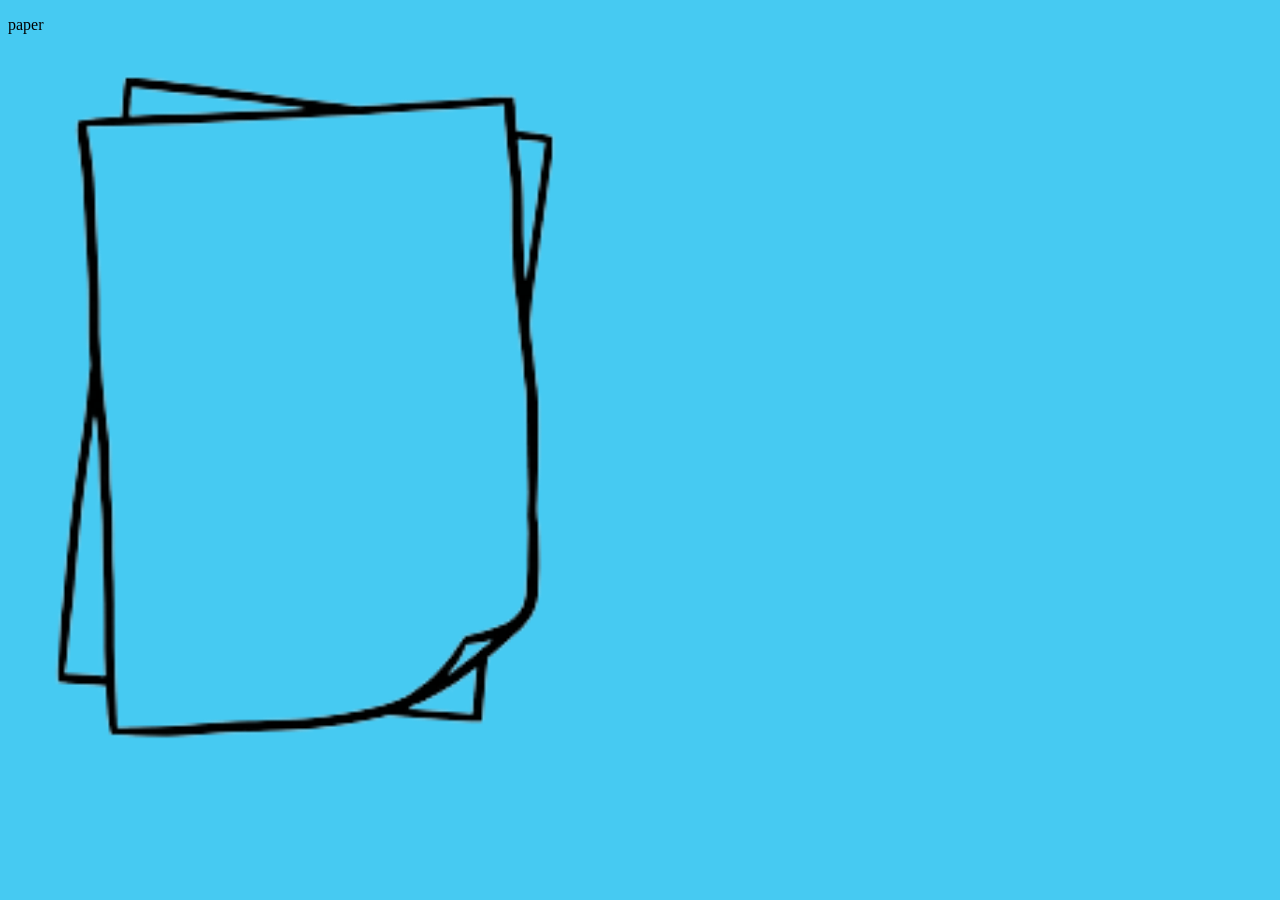
<file: paper.html>
<!DOCTYPE html>
<html lang="en">
    <head>
        <link rel="stylesheet" href="./styles.css">
    </head>
        <body>
            <p class="paper">
                <a href="./play.html">paper</a>
            </p>
            <p class="paperimg">
                <img src="twopapers.png" alt="twopapers" style="width:600px;">
            </p>
        </body>
</html>
</file>
<file: digital-collage/styles.css>
.projgallery2{
    text-align:center;
    display:flex;
}

body{
    background-color: #B4E61E;
}

h1{
    font-family: "BBH Sans Hegarty", sans-serif;
    margin-bottom:40px;
    color:#40180B;
    font-size:80px;
    width:100%;
}

h1 {
  overflow: hidden;
  border-right: .15em solid rgb(255, 255, 255);
  white-space: nowrap;
  margin: 0 auto;
  letter-spacing: .08em;
    font-family: "BBH Sans Hegarty", sans-serif;
    text-align:center;
    color:#000000;
    font-size:80px;
    margin:80px;
    width:100%;
    text-align:center;
  animation: 
    typing 3.5s steps(40, end),
    blink-caret .75s step-end infinite;
}


@keyframes typing {
  from { width: 0 }
  to { width: 100% }
}


@keyframes blink-caret {
  from, to { border-color: transparent }
  50% { border-color: rgb(255, 255, 255); }
}

#secondary-text{
     font-family: "Roboto Slab", serif;
     font-size:15pt;
}
</file>
<file: holding-position/mantramerch.css>
img{
    width:500px;
    order:1;
}

.imagecontainer{
    text-align: center;
    border: 2px solid #40180B;
    background-color:#40180B;
    padding-top:100px;
}

body{
    background-color:#B4E61E;
}

.whitebox{
    background-color:white;
    width:500px;
    height:200px;
    position:absolute;
    top:573px;
    left:758px;
    order:2;
}

nav{
    background-color:#000000;
    font-family: "Roboto Slab", serif;
    color:white;
    padding:10px;
    width:25%;
    position:fixed;
    z-index:9;
    top:0;
    right:0;
    margin-right:0;
}

nav a{
    margin-right:25px;
    color:white;
    text-decoration:none;
    font-family: "Roboto Slab", serif;
}

h1{
    font-family: "BBH Sans Hegarty", sans-serif;
    font-size: 60px;
    text-decoration:bold;
    color:#40180B;
    margin-top:20px;
}

.projgallery{
    text-align:center;
}

#header-2{
    font-family: "BBH Sans Hegarty", sans-serif;
    font-size: 60px;
    text-decoration:bold;
    color:#40180B;
    margin-top:20px;
}

#nav-bar-2{
    background-color:#000000;
    font-family: "Roboto Slab", serif;
    color:white;
    padding:10px;
    width:25%;
    position:fixed;
    z-index:9;
    top:0;
    right:0;
    margin-right:0;
}

h1 {
   font-family: "BBH Sans Hegarty", sans-serif;
    text-decoration:bold;
    color:#40180B;
    margin-top:20px;
    overflow: hidden;
  border-right: .15em solid rgb(255, 255, 255);
  white-space: nowrap;
  margin: 0 auto;
  letter-spacing: .08em;
    text-align:center;
    font-size:80px;
    margin:80px;
    width:100%;
    text-align:center;
  animation: 
    typing 3.5s steps(40, end),
    blink-caret .75s step-end infinite;
}


@keyframes typing {
  from { width: 0 }
  to { width: 100% }
}


@keyframes blink-caret {
  from, to { border-color: transparent }
  50% { border-color: rgb(255, 255, 255); }
}
</file>
<file: hyperlink-project/styles.css>
body {
    background-color: #FFEDD6;
    background-image: url('notebookpaper.jpg');
    background-size: cover;
}

.kerningline{
    float:bottom;
    margin-left:50px;
    margin-top:-400px;
}

p{
    font-size:120px;
    color:#9E0A1B;
    font-family:fantasy;
}

a, a:visited{
    color:#9E0A1B
}

.kern-a{
    letter-spacing: 0.5em;
    font-family:Cambria, Cochin, Georgia, Times, 'Times New Roman', serif;
    margin:100px;
}

a{
    text-decoration: none;
}

.second{
    color:blue;
    background: white;
    margin: 50px;
    padding: 20px;
    border: 5px solid blue;
    border-radius: 25px;
}

a:hover{
    color:black;
}

.crafts{
    margin: 260px;
    margin-left: 1000px;;
}

.beauty{
    margin: 385px;
    margin-left: 1000px;
}

.topleftthe{
    color:black;
    margin:-55px;
    margin-left:300px;
}

.poetry{
    margin:-400px;
    margin-left:1000px;
}

.poetrycolor{
    color:black;
    text-decoration:bold;
}

.leftof{
    color:black;
    margin:400px;
    margin-right:400px;
}

.white{
    color:black;
    margin:-900px;
    margin-left:1000px;
}

.space{
    color:black;
    margin: 675px;
    text-align:center;
}

.ink{
    margin-left:400px;
    margin-top:200px;
    color:black;
}

.penimg{
    float:right;
    width:900px;
    margin-top:-600px;
}

.and{
    text-align:center;
    margin-top:200px;
}

.paper{
    margin-left:900px;
    margin-top:200px;
}

.paperimg{
    float:right;
    margin-right:150px;
    margin-top:-650px;
}

.play{
    margin-left:1000px;
    margin-top:500px;
}

.black-cursive{
    color:black;
}
</file>
<file: interactive-storytelling/styles.css>
body{
    background-color:#46caf2;
}

p{
    font-family: "Roboto Slab", serif;
    font-size:30px;
}

img{
    width:150px;
    height:15vh;
}

#door-sign-template{
    width:200px;
    height:auto;
    margin-left:320px;
}

h1{
    font-family: "BBH Sans Hegarty", sans-serif;
    font-size:60px;
    text-align:center;
}

#door-sign-template{
    width:800px;
    text-align: center;
}

.letterpanelhide{
    display:none;
}


.letterpanelshow{
    display:block;
}

#home-key{
    width:60px;
    height:auto;
}

#first-letter-button{
    font-family: "Roboto Slab", serif;
    font-size:20px;
    margin-top:20px;
    background-color: #40180B;
    color:azure;
    border-radius: 12px;
    padding: 10px;
    border: none;
}

#second-letter-button{
    font-family: "Roboto Slab", serif;
    font-size:20px;
    margin-top:20px;
    background-color: #40180B;
    color:azure;
    border-radius: 12px;
    padding: 10px;
    border: none;
}

#third-letter-button{
    font-family: "Roboto Slab", serif;
    font-size:20px;
    margin-top:20px;
    background-color: #40180B;
    color:azure;
    border-radius: 12px;
    padding: 10px;
    border: none;
}

#fourth-letter-button{
    font-family: "Roboto Slab", serif;
    font-size:20px;
    margin-top:20px;
    background-color: #40180B;
    color:azure;
    border-radius: 12px;
    padding: 10px;
    border: none;
}

#fifth-letter-button{
    font-family: "Roboto Slab", serif;
    font-size:20px;
    margin-top:20px;
    background-color: #40180B;
    color:azure;
    border-radius: 12px;
    padding: 10px;
    border: none;
}

#back-button{
    font-family: "Roboto Slab", serif;
    font-size:20px;
    background-color:#B4E61E;
    color:black;
    border-radius: 12px;
    padding: 10px;
    border: black 2px solid;
}
</file>
<file: layers-project/styles.css>
.gasoek{
    font-family: "Gasoek One", sans-serif;
    text-align:center;
    font-size:80px;
    color:#46CAF2;
    margin-top:-90px;
    letter-spacing:50px;
}

.gelasio{
    font-family:Gelasio;
    text-align:left;
    font-size:30px;
    color:#40180B;
    width:25vw;
    margin-left:4vw;
    margin-top:-100px;
    font-style:italic;
}

#bodytext{
    text-align:right;
    font-family: "Roboto Slab", serif;
    font-size:20px;
    color:#4C4C4C;
    margin-right:20px;
}

body{
    background-color:#F6EBD2;
}

.circleorange{ /*this code to make circles comes from w3schools*/
    width:800px;
    height:800px;
    background-color:#B4E61E;
    border-radius:50%;
    margin-left:800px;
    margin-top:-900px;
    opacity:25%;
    position:relative;
    z-index:-1;
}

.circleblue{
    width:400px;
    height:400px;
    background-color:#46CAF2;
    border-radius:50%;
    margin-top:-130px;
    margin-right:-900px;
    opacity:25%;
    position:relative;
    z-index:-1;
}

.smallcircleorange{
    width:300px;
    height:300px;
    background-color:#40180B;
    border-radius:50%;
    margin-top:-900px;
    margin-left:600px;
    opacity:25%;
    position:relative;
    z-index:-1;
    text-align:center;
}
</file>
<file: shifting-perspectives/styles.css>
#notosans{
    font-family: "Noto Sans", sans-serif;
    font-size:150px;
    text-align:center;
    margin-top:20px;
}



#zalando{
    font-family: "Zalando Sans", sans-serif;
    font-size:40px;
    text-align:center;
    margin-top:10px;
    padding-left:50px;
    padding-right:50px;
}

.questions{
    font-size:18px;
    margin-top:25px;
    text-align:center;
    color:#40180B;
    margin-top:140px;
    font-family: "Roboto Slab", serif;

}

.question-2{
    font-size:18px;
    margin-top:30px;
    text-align:center;
    color:#40180B;
    font-family: "Roboto Slab", serif;

}




 .desktop{
        display: inline;
    }

    .mobile{
        display:none;
    }

@media (max-width:760px){


    .mobile{
        display: inline;
    }

    .desktop{
        display:none;
    }

#pinyontitle{
    font-family: "Pinyon Script", cursive;
    font-size: 80px;
    text-align: left;
}
    
}

#pinyonbody{
    font-family: "Pinyon Script", cursive;
    font-size:30px;
    text-align:left;
}
</file>
<file: time-as-material/styles.css>
#typewriter h1{
overflow:hidden;
border-right: 0.7em solid rgb(222, 35, 172);
    white-space: nowrap;
    margin: 0 auto;
    letter-spacing: 0.50em;
    animation: 
    typing 3s steps(30, end),
    blink-caret .75s step-end infinite;
}

#typewriter2 h1{
    overflow:hidden;
    border-right: 0.7em solid rgb(250, 40, 142);
    white-space: nowrap;
    margin: 0 auto;
    letter-spacing: 0.50em;
    animation: 
    typing 3s steps(30, end),
    blink-caret .75s step-end infinite;
}

@keyframes typing {
    from {width:0}
    to {width:100%}
}

@keyframes blink-caret {
  from, to { border-color: transparent }
  50% { border-color: orange; }
}
</file>
<file: styles.css>
body{
    background-color:#46caf2;
    font-family: "Roboto Slab", serif;
}

/*This is my code for Project 7: Toggle. From here:*/

body.dark-mode{
    background-color:#40180B;
    color:#46caf2;
}
body.dark-mode #film-strip img{
    filter: invert(1);
}


h1.dark-mode{
    color:#B4E61E;
}

/*To here*/

/*h1{
    font-family: "BBH Sans Hegarty", sans-serif;
    text-align:center;
    color:#000000;
    font-size:80px;
    width:100%;
}*/

.secondarytext{
    font-size: 18px;
    text-align:center;
    /*border:3px solid #ffffff;
    padding:10px;
    */
    width:80%;
    margin:0 auto;
    margin-top:-40px;
    color:#ffffff;

}

.project-tabs{
    display: flex;
    gap:120px;
    justify-content: center;
    margin-top: 40px;
    position:relative;
    top:15px;
    font-size:12px;
}

a:link, a:visited{
    font-size: 16px;
    text-decoration: none;
    color:#000000;
}

#keyboard-graphic{
    display: block;
    width:100%;
    text-align:center;
    margin:0 auto;
    margin-top:-70px;
}
#keyboard-graphic img{
    width:100%;
    height:auto;
}

#film-strip{
    display: block;
    width:90%;
    text-align:center;
    margin:0 auto;
    margin-top: -300px;
    margin-bottom:60px;
}

h1 {
  overflow: hidden;
  border-right: .15em solid rgb(255, 255, 255);
  white-space: nowrap;
  margin: 0 auto;
  letter-spacing: .08em;
    font-family: "BBH Sans Hegarty", sans-serif;
    text-align:center;
    color:#000000;
    font-size:80px;
    margin:80px;
    width:100%;
    text-align:center;
  animation: 
    typing 3.5s steps(40, end),
    blink-caret .75s step-end infinite;
}


@keyframes typing {
  from { width: 0 }
  to { width: 100% }
}


@keyframes blink-caret {
  from, to { border-color: transparent }
  50% { border-color: rgb(255, 255, 255); }
}

/*@media (max-width:760px){


    .mobile{
        display: inline;
    }

    .desktop{
        display:none;
    }*/
</file>
